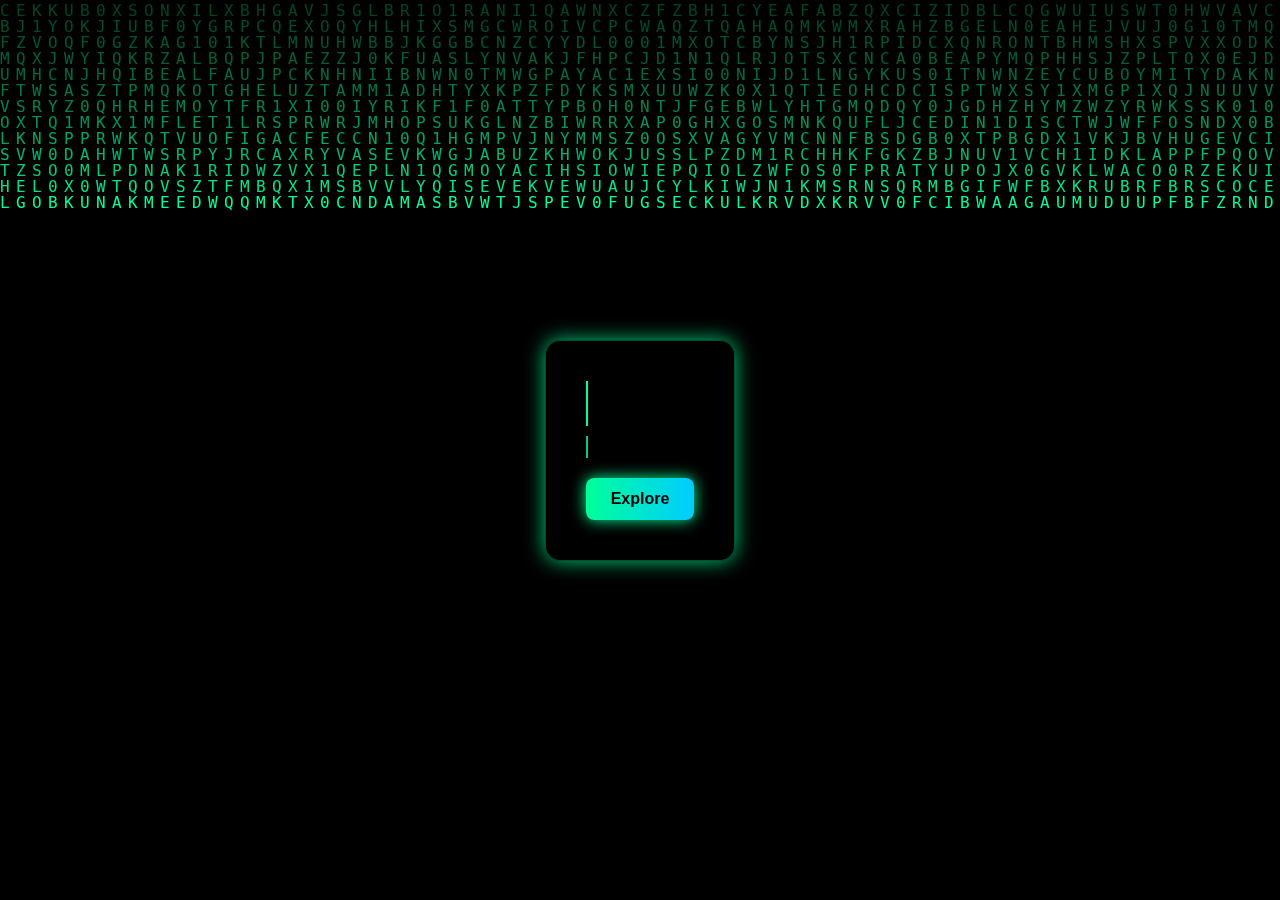
<file: index.html>
<!DOCTYPE html>
<html lang="en">
<head>
    <meta charset="UTF-8">
    <meta name="viewport" content="width=device-width, initial-scale=1.0">
    <title>Dark Page</title>
    <link rel="stylesheet" href="style.css">
</head>
<body>

    <!-- Matrix Effect Canvas -->
    <canvas id="matrixCanvas"></canvas>

    <!-- Main Content -->
    <div class="container">
        <h1>Welcome To Dark world...</h1>
        <p>Explore the depths of Hell...</p>
        <button onclick="window.location.href='main.html'">Explore</button>
    </div>

    <!-- Matrix Effect Script -->
    <script>
        const canvas = document.getElementById("matrixCanvas");
        const ctx = canvas.getContext("2d");

        // Set canvas size
        canvas.width = window.innerWidth;
        canvas.height = window.innerHeight;

        const matrixChars = "01ABCDEFGHIJKLMNOPQRSTUVWXYZ";
        const fontSize = 16;
        const columns = canvas.width / fontSize;
        const drops = Array(Math.floor(columns)).fill(1);

        function drawMatrix() {
            ctx.fillStyle = "rgba(0, 0, 0, 0.1)";
            ctx.fillRect(0, 0, canvas.width, canvas.height);

            ctx.fillStyle = "#00ff99";
            ctx.font = fontSize + "px monospace";

            for (let i = 0; i < drops.length; i++) {
                const text = matrixChars[Math.floor(Math.random() * matrixChars.length)];
                ctx.fillText(text, i * fontSize, drops[i] * fontSize);

                if (drops[i] * fontSize > canvas.height && Math.random() > 0.975) {
                    drops[i] = 0;
                }
                drops[i]++;
            }
        }

        setInterval(drawMatrix, 50);

        // Resize canvas on window resize
        window.addEventListener("resize", () => {
            canvas.width = window.innerWidth;
            canvas.height = window.innerHeight;
        });
    </script>

</body>
</html>
</file>
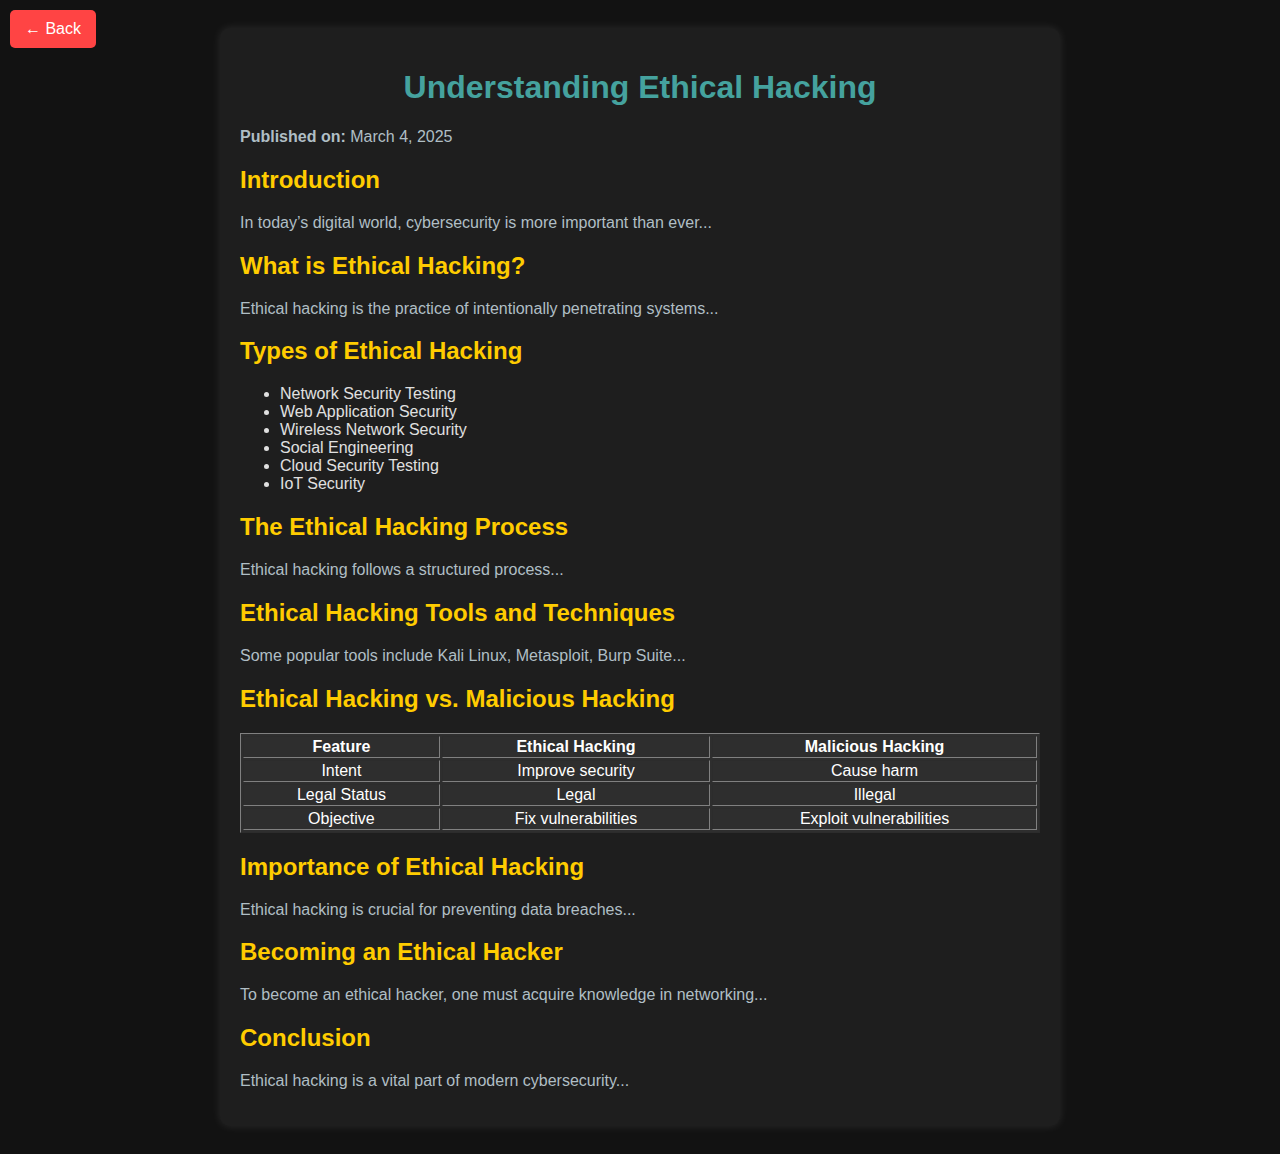
<file: blog1.html>
<!DOCTYPE html>
<html lang="en">
<head>
    <meta charset="UTF-8">
    <meta name="viewport" content="width=device-width, initial-scale=1.0">
    <title>Understanding Ethical Hacking</title>
    <style>
        body {
            font-family: Arial, sans-serif;
            background-color: #121212;
            color: #E0E0E0;
            padding: 20px;
        }
        .container {
            max-width: 800px;
            margin: auto;
            background: #1e1e1e;
            padding: 20px;
            border-radius: 10px;
            box-shadow: 0px 0px 10px rgba(255, 255, 255, 0.1);
        }
        h1 {
            color: #45a29e;
            text-align: center;
        }
        h2 {
            color: #ffcc00;
        }
        p {
            color: #b0bec5;
        }
        .back-btn {
            position: absolute;
            top: 10px;
            left: 10px;
            background-color: #ff4444;
            color: white;
            padding: 10px 15px;
            text-decoration: none;
            border-radius: 5px;
        }
        .back-btn:hover {
            background-color: #cc0000;
        }
    </style>
</head>
<body>
    <a href="javascript:history.back()" class="back-btn">&#8592; Back</a>
    <div class="container">
        <h1>Understanding Ethical Hacking</h1>
        <p><strong>Published on:</strong> March 4, 2025</p>
        
        <h2>Introduction</h2>
        <p>In today’s digital world, cybersecurity is more important than ever...</p>
        
        <h2>What is Ethical Hacking?</h2>
        <p>Ethical hacking is the practice of intentionally penetrating systems...</p>
        
        <h2>Types of Ethical Hacking</h2>
        <ul>
            <li>Network Security Testing</li>
            <li>Web Application Security</li>
            <li>Wireless Network Security</li>
            <li>Social Engineering</li>
            <li>Cloud Security Testing</li>
            <li>IoT Security</li>
        </ul>
        
        <h2>The Ethical Hacking Process</h2>
        <p>Ethical hacking follows a structured process...</p>
        
        <h2>Ethical Hacking Tools and Techniques</h2>
        <p>Some popular tools include Kali Linux, Metasploit, Burp Suite...</p>
        
        <h2>Ethical Hacking vs. Malicious Hacking</h2>
        <table border="1" style="width:100%; text-align: center; background: #2e2e2e; color: white;">
            <tr>
                <th>Feature</th>
                <th>Ethical Hacking</th>
                <th>Malicious Hacking</th>
            </tr>
            <tr>
                <td>Intent</td>
                <td>Improve security</td>
                <td>Cause harm</td>
            </tr>
            <tr>
                <td>Legal Status</td>
                <td>Legal</td>
                <td>Illegal</td>
            </tr>
            <tr>
                <td>Objective</td>
                <td>Fix vulnerabilities</td>
                <td>Exploit vulnerabilities</td>
            </tr>
        </table>
        
        <h2>Importance of Ethical Hacking</h2>
        <p>Ethical hacking is crucial for preventing data breaches...</p>
        
        <h2>Becoming an Ethical Hacker</h2>
        <p>To become an ethical hacker, one must acquire knowledge in networking...</p>
        
        <h2>Conclusion</h2>
        <p>Ethical hacking is a vital part of modern cybersecurity...</p>
    </div>
</body>
</html>
</file>
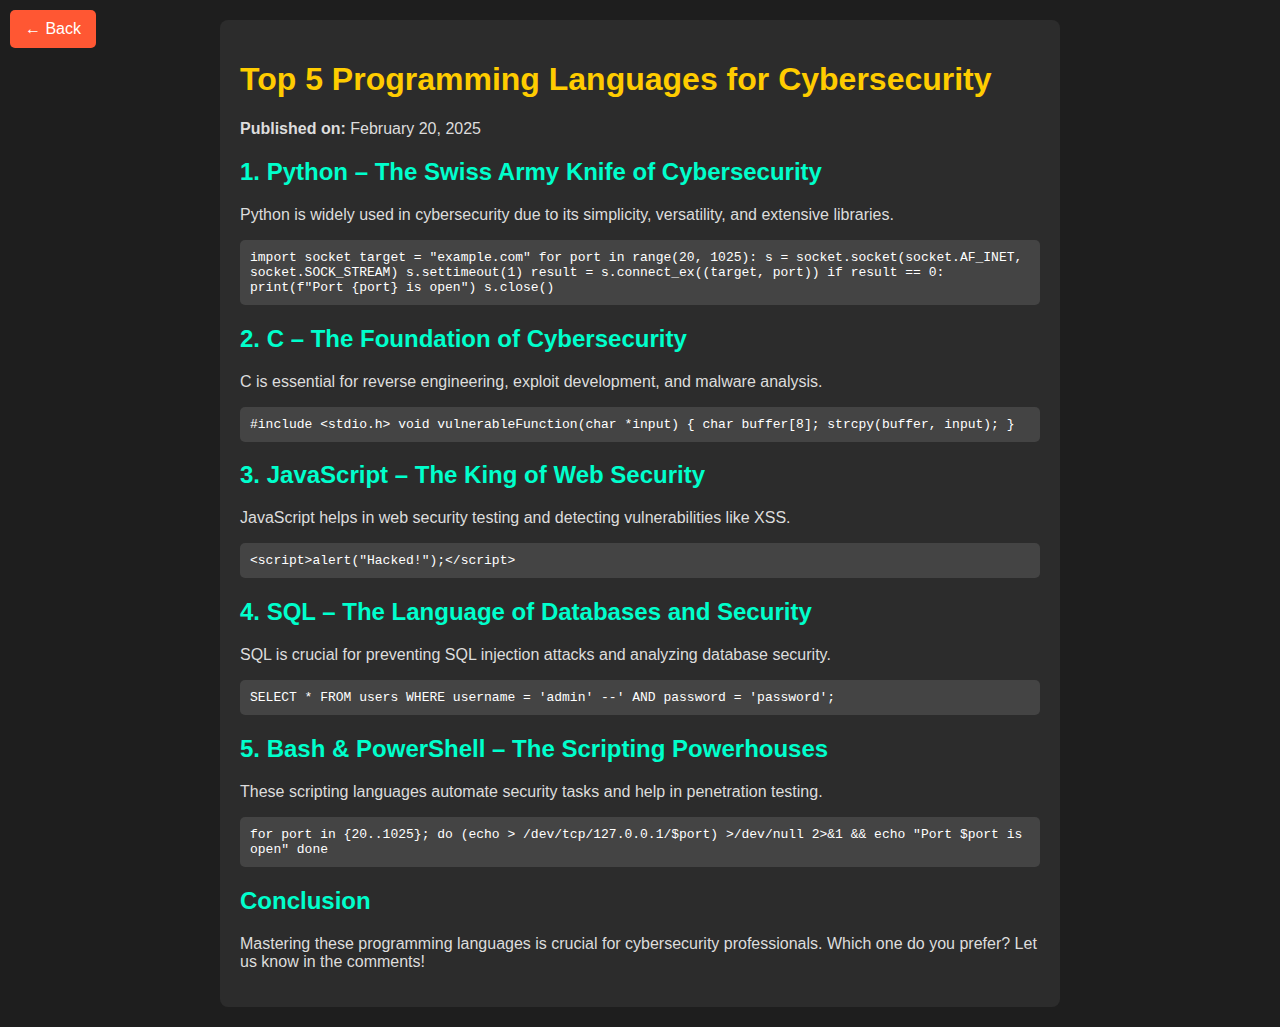
<file: blog2.html>
<!DOCTYPE html>
<html lang="en">
<head>
    <meta charset="UTF-8">
    <meta name="viewport" content="width=device-width, initial-scale=1.0">
    <title>Top 5 Programming Languages for Cybersecurity</title>
    <style>
        body {
            font-family: Arial, sans-serif;
            background-color: #1e1e1e;
            color: #ffffff;
            margin: 0;
            padding: 20px;
        }
        .back-button {
            position: fixed;
            top: 10px;
            left: 10px;
            background-color: #ff5733;
            color: white;
            padding: 10px 15px;
            text-decoration: none;
            border-radius: 5px;
        }
        .container {
            max-width: 800px;
            margin: auto;
            background-color: #2c2c2c;
            padding: 20px;
            border-radius: 8px;
        }
        h1 {
            color: #ffcc00;
        }
        h2 {
            color: #00ffcc;
        }
        p {
            color: #dddddd;
        }
        .code {
            background-color: #444;
            padding: 10px;
            border-radius: 5px;
            font-family: monospace;
            overflow-x: auto;
        }
    </style>
</head>
<body>
    <a href="javascript:history.back()" class="back-button">&#8592; Back</a>
    <div class="container">
        <h1>Top 5 Programming Languages for Cybersecurity</h1>
        <p><strong>Published on:</strong> February 20, 2025</p>
        
        <h2>1. Python – The Swiss Army Knife of Cybersecurity</h2>
        <p>Python is widely used in cybersecurity due to its simplicity, versatility, and extensive libraries.</p>
        <div class="code">import socket
target = "example.com"
for port in range(20, 1025):
    s = socket.socket(socket.AF_INET, socket.SOCK_STREAM)
    s.settimeout(1)
    result = s.connect_ex((target, port))
    if result == 0:
        print(f"Port {port} is open")
    s.close()</div>
        
        <h2>2. C – The Foundation of Cybersecurity</h2>
        <p>C is essential for reverse engineering, exploit development, and malware analysis.</p>
        <div class="code">#include &lt;stdio.h&gt;
void vulnerableFunction(char *input) {
    char buffer[8]; 
    strcpy(buffer, input);
}</div>
        
        <h2>3. JavaScript – The King of Web Security</h2>
        <p>JavaScript helps in web security testing and detecting vulnerabilities like XSS.</p>
        <div class="code">&lt;script&gt;alert("Hacked!");&lt;/script&gt;</div>
        
        <h2>4. SQL – The Language of Databases and Security</h2>
        <p>SQL is crucial for preventing SQL injection attacks and analyzing database security.</p>
        <div class="code">SELECT * FROM users WHERE username = 'admin' --' AND password = 'password';</div>
        
        <h2>5. Bash & PowerShell – The Scripting Powerhouses</h2>
        <p>These scripting languages automate security tasks and help in penetration testing.</p>
        <div class="code">for port in {20..1025}; do
    (echo > /dev/tcp/127.0.0.1/$port) >/dev/null 2>&1 && echo "Port $port is open"
done</div>
        
        <h2>Conclusion</h2>
        <p>Mastering these programming languages is crucial for cybersecurity professionals. Which one do you prefer? Let us know in the comments!</p>
    </div>
</body>
</html>
</file>
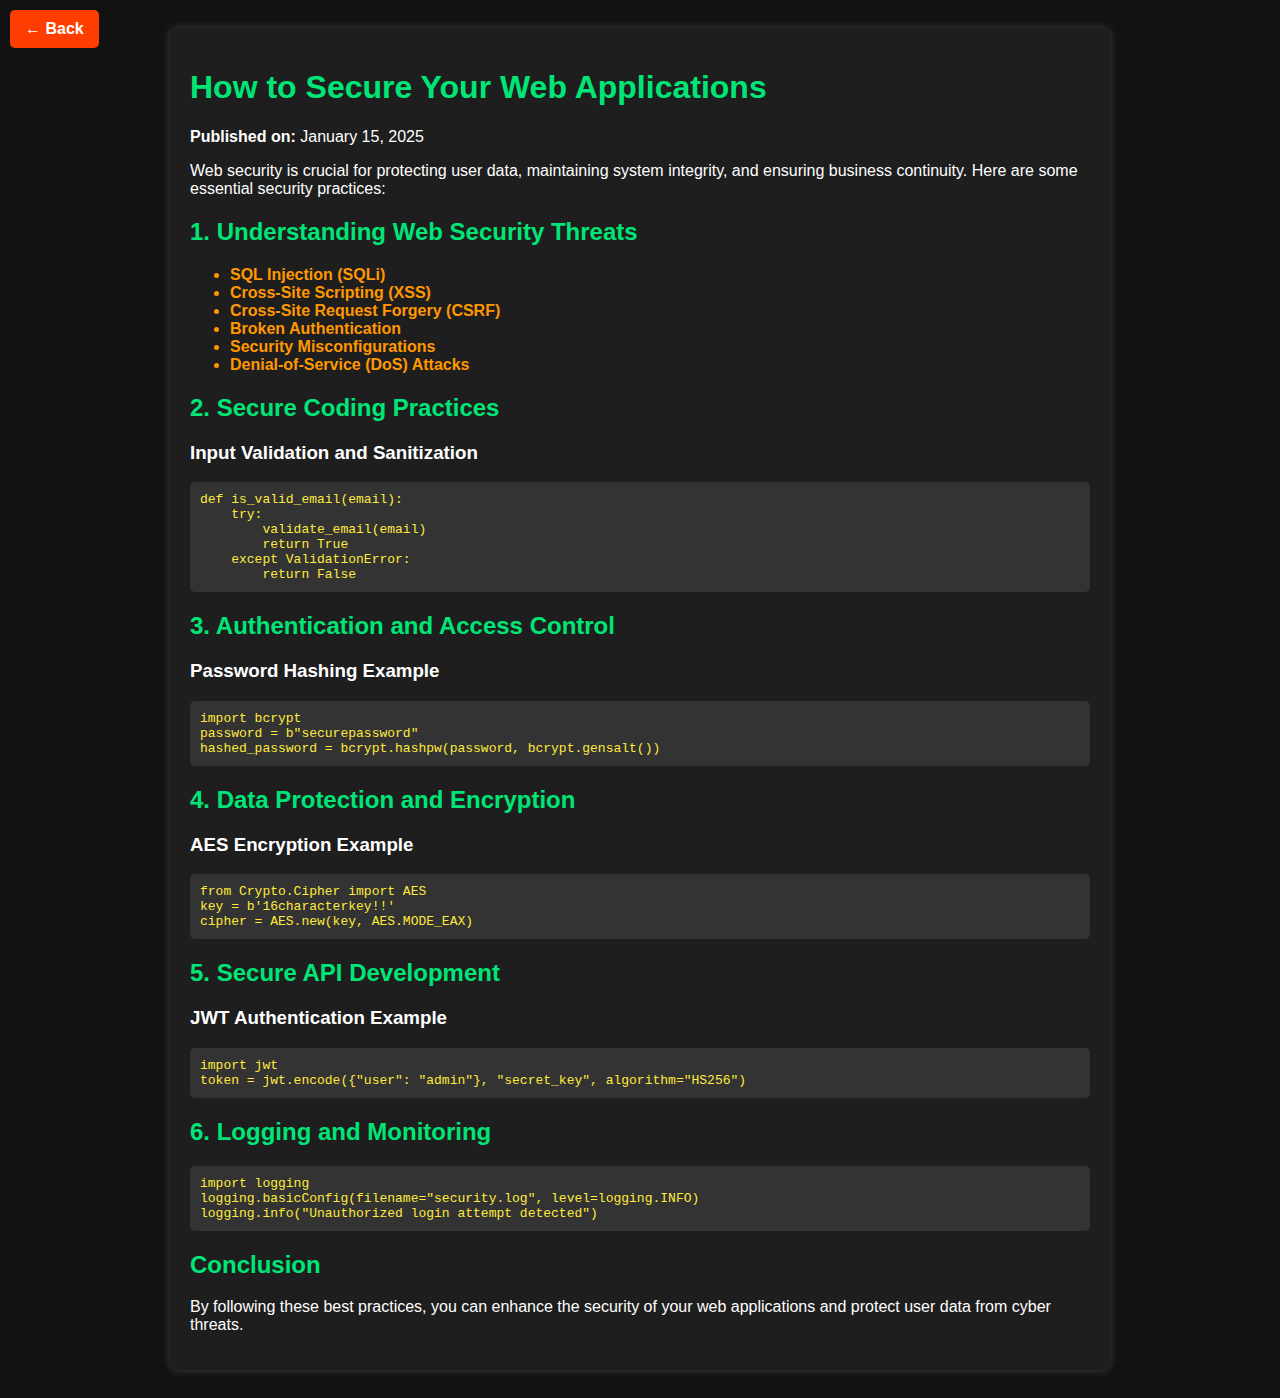
<file: blog3.html>
<!DOCTYPE html>
<html lang="en">
<head>
    <meta charset="UTF-8">
    <meta name="viewport" content="width=device-width, initial-scale=1.0">
    <title>Secure Your Web Applications</title>
    <style>
        body {
            font-family: Arial, sans-serif;
            background-color: #121212;
            color: #ffffff;
            padding: 20px;
        }
        .container {
            max-width: 900px;
            margin: auto;
            background: #1e1e1e;
            padding: 20px;
            border-radius: 8px;
            box-shadow: 0px 0px 10px rgba(255, 255, 255, 0.2);
        }
        h1, h2 {
            color: #00e676;
        }
        .highlight {
            color: #ff9800;
            font-weight: bold;
        }
        pre {
            background: #333;
            padding: 10px;
            border-radius: 5px;
            overflow-x: auto;
        }
        code {
            color: #ffeb3b;
        }
        .back-button {
            position: fixed;
            top: 10px;
            left: 10px;
            background: #ff3d00;
            color: white;
            padding: 10px 15px;
            text-decoration: none;
            border-radius: 5px;
            font-weight: bold;
        }
        .back-button:hover {
            background: #d32f2f;
        }
    </style>
</head>
<body>
    <a href="javascript:history.back()" class="back-button">&larr; Back</a>
    <div class="container">
        <h1>How to Secure Your Web Applications</h1>
        <p><strong>Published on:</strong> January 15, 2025</p>
        <p>Web security is crucial for protecting user data, maintaining system integrity, and ensuring business continuity. Here are some essential security practices:</p>
        
        <h2>1. Understanding Web Security Threats</h2>
        <ul>
            <li class="highlight">SQL Injection (SQLi)</li>
            <li class="highlight">Cross-Site Scripting (XSS)</li>
            <li class="highlight">Cross-Site Request Forgery (CSRF)</li>
            <li class="highlight">Broken Authentication</li>
            <li class="highlight">Security Misconfigurations</li>
            <li class="highlight">Denial-of-Service (DoS) Attacks</li>
        </ul>

        <h2>2. Secure Coding Practices</h2>
        <h3>Input Validation and Sanitization</h3>
        <pre><code>def is_valid_email(email):
    try:
        validate_email(email)
        return True
    except ValidationError:
        return False</code></pre>

        <h2>3. Authentication and Access Control</h2>
        <h3>Password Hashing Example</h3>
        <pre><code>import bcrypt
password = b"securepassword"
hashed_password = bcrypt.hashpw(password, bcrypt.gensalt())</code></pre>

        <h2>4. Data Protection and Encryption</h2>
        <h3>AES Encryption Example</h3>
        <pre><code>from Crypto.Cipher import AES
key = b'16characterkey!!'
cipher = AES.new(key, AES.MODE_EAX)</code></pre>

        <h2>5. Secure API Development</h2>
        <h3>JWT Authentication Example</h3>
        <pre><code>import jwt
token = jwt.encode({"user": "admin"}, "secret_key", algorithm="HS256")</code></pre>

        <h2>6. Logging and Monitoring</h2>
        <pre><code>import logging
logging.basicConfig(filename="security.log", level=logging.INFO)
logging.info("Unauthorized login attempt detected")</code></pre>

        <h2>Conclusion</h2>
        <p>By following these best practices, you can enhance the security of your web applications and protect user data from cyber threats.</p>
    </div>
</body>
</html>
</file>
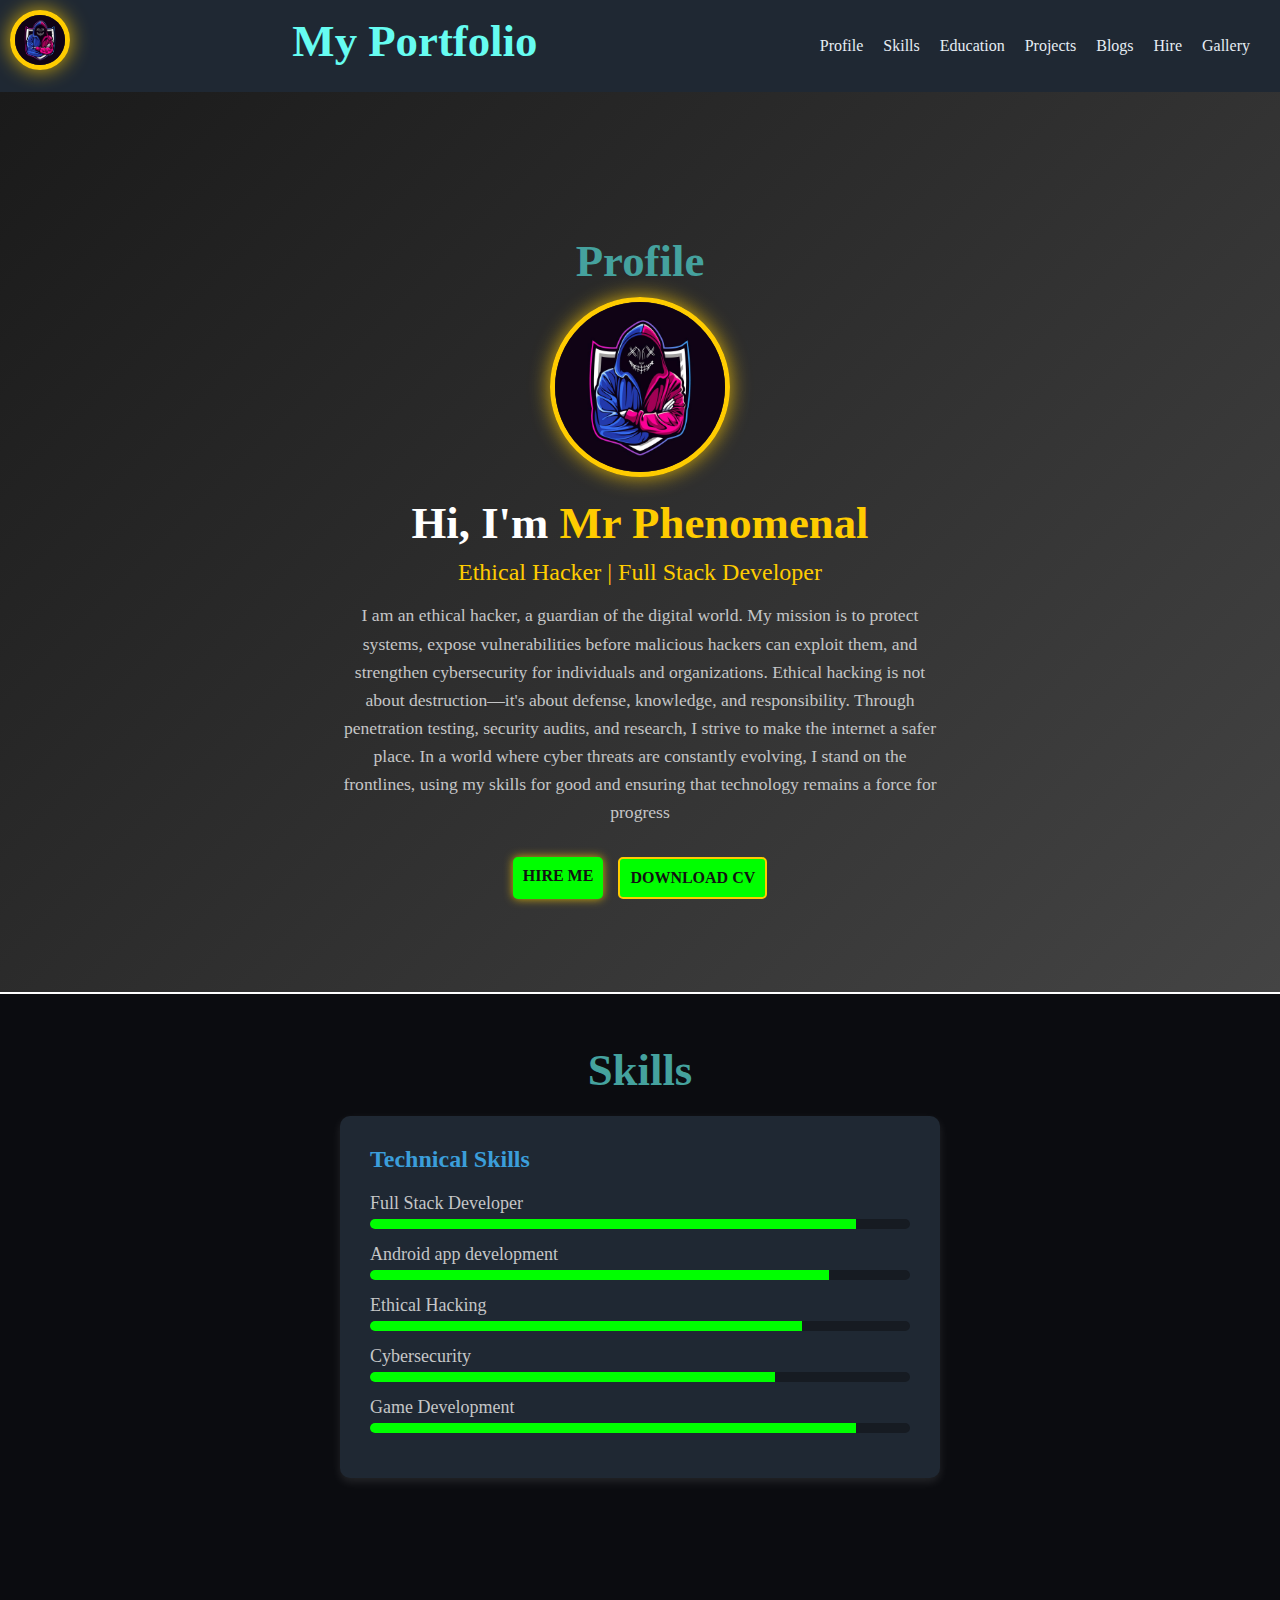
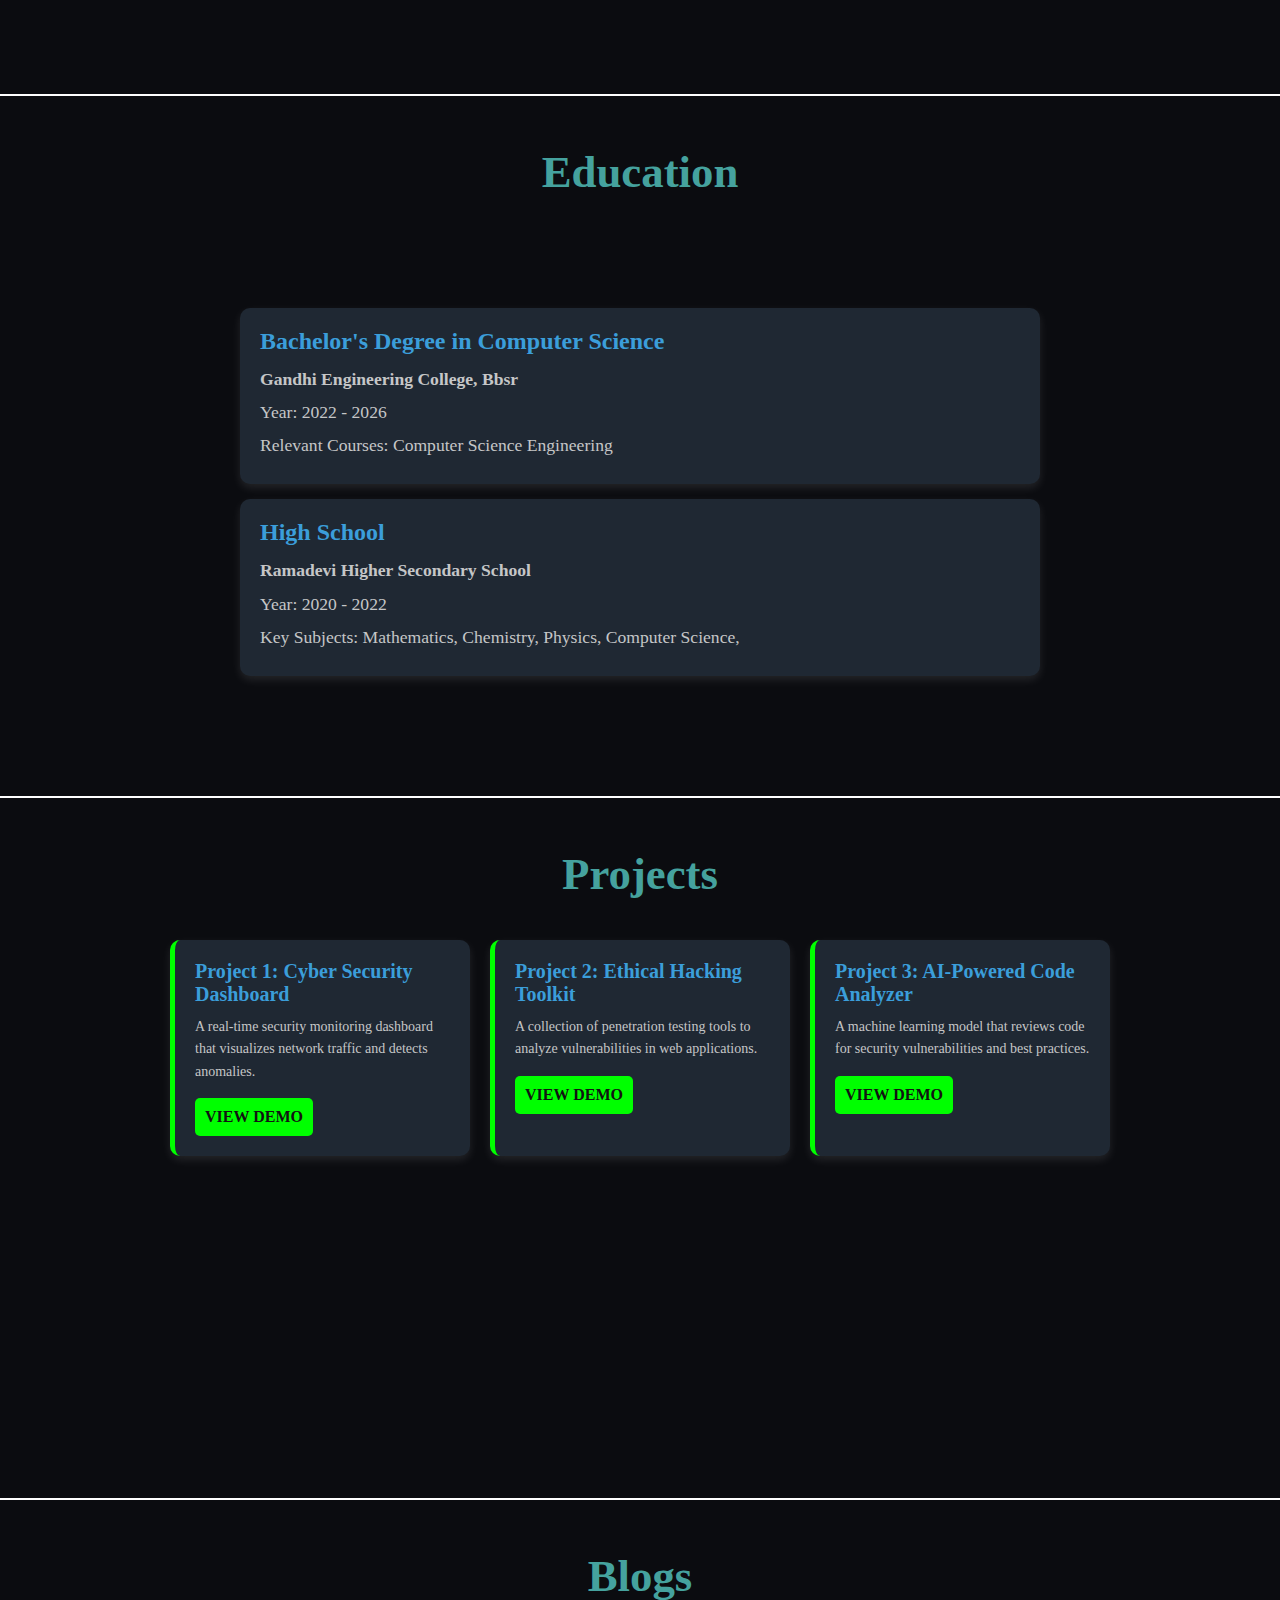
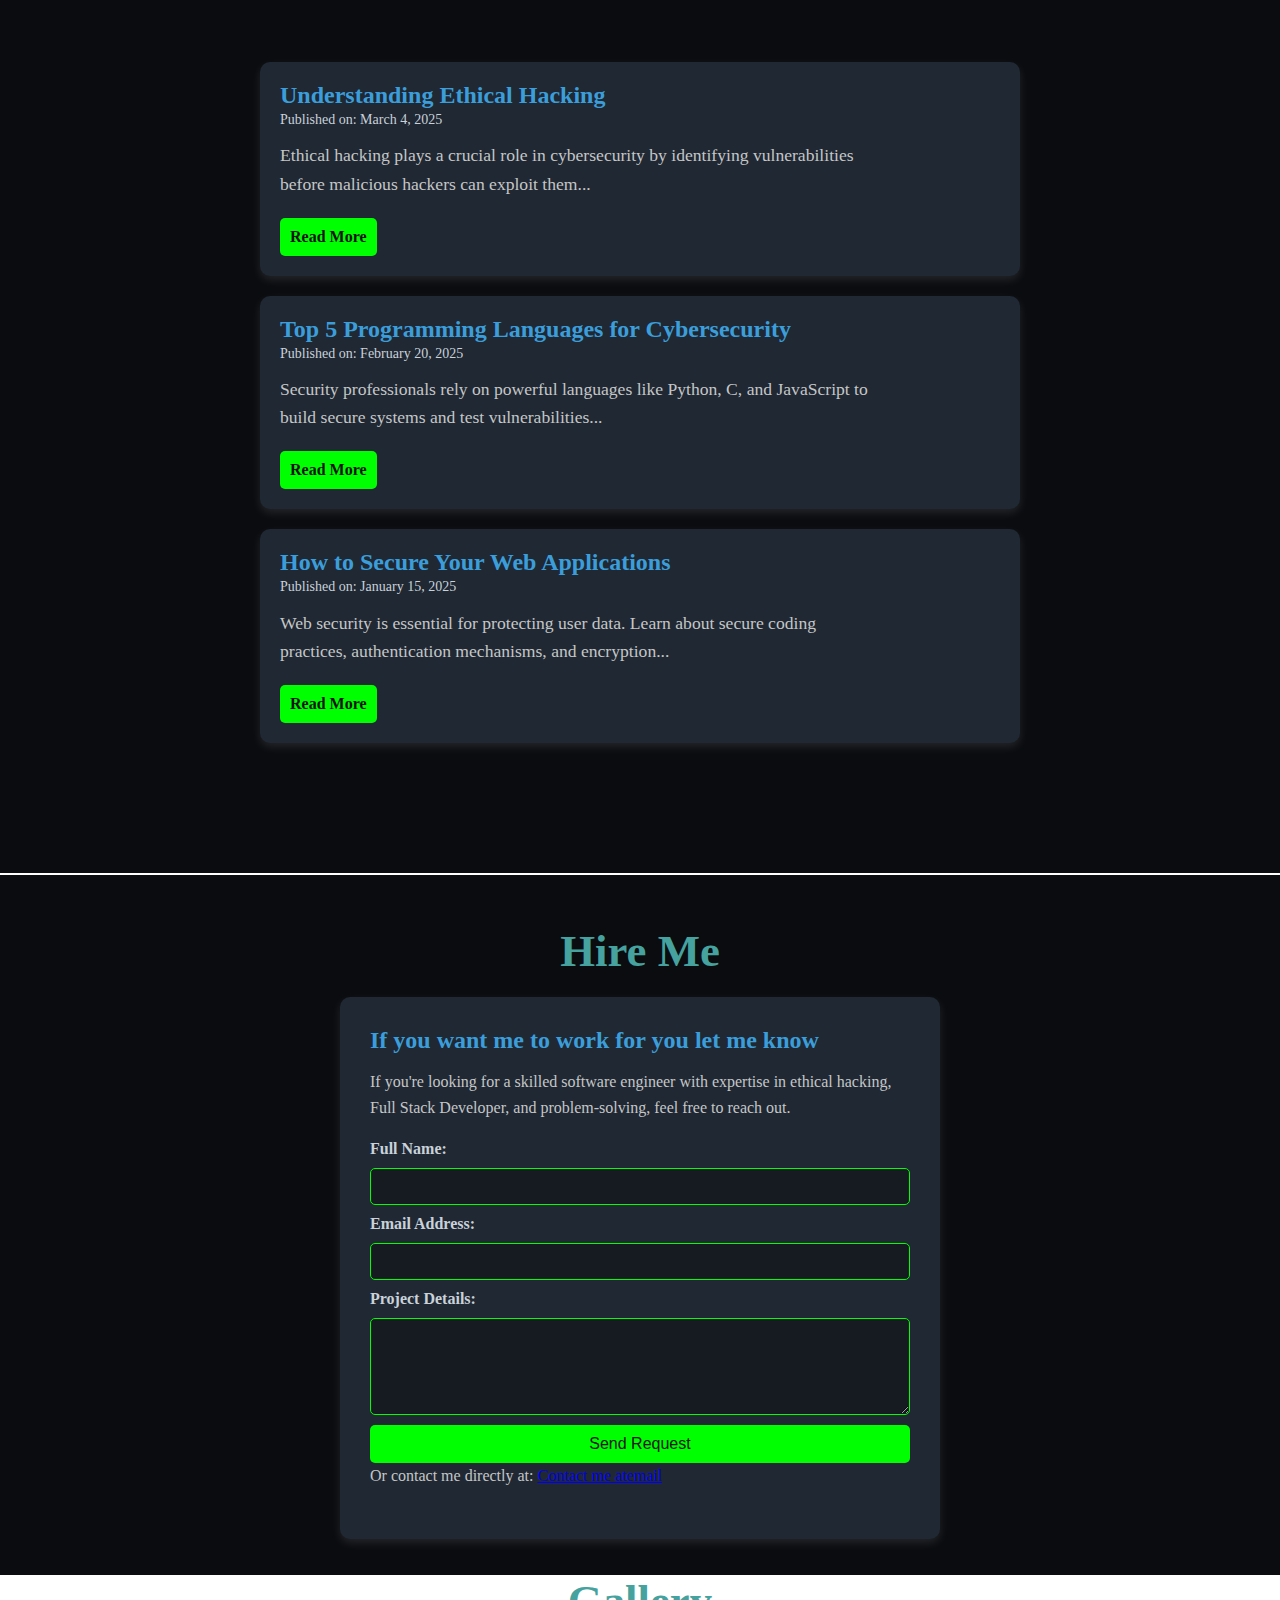
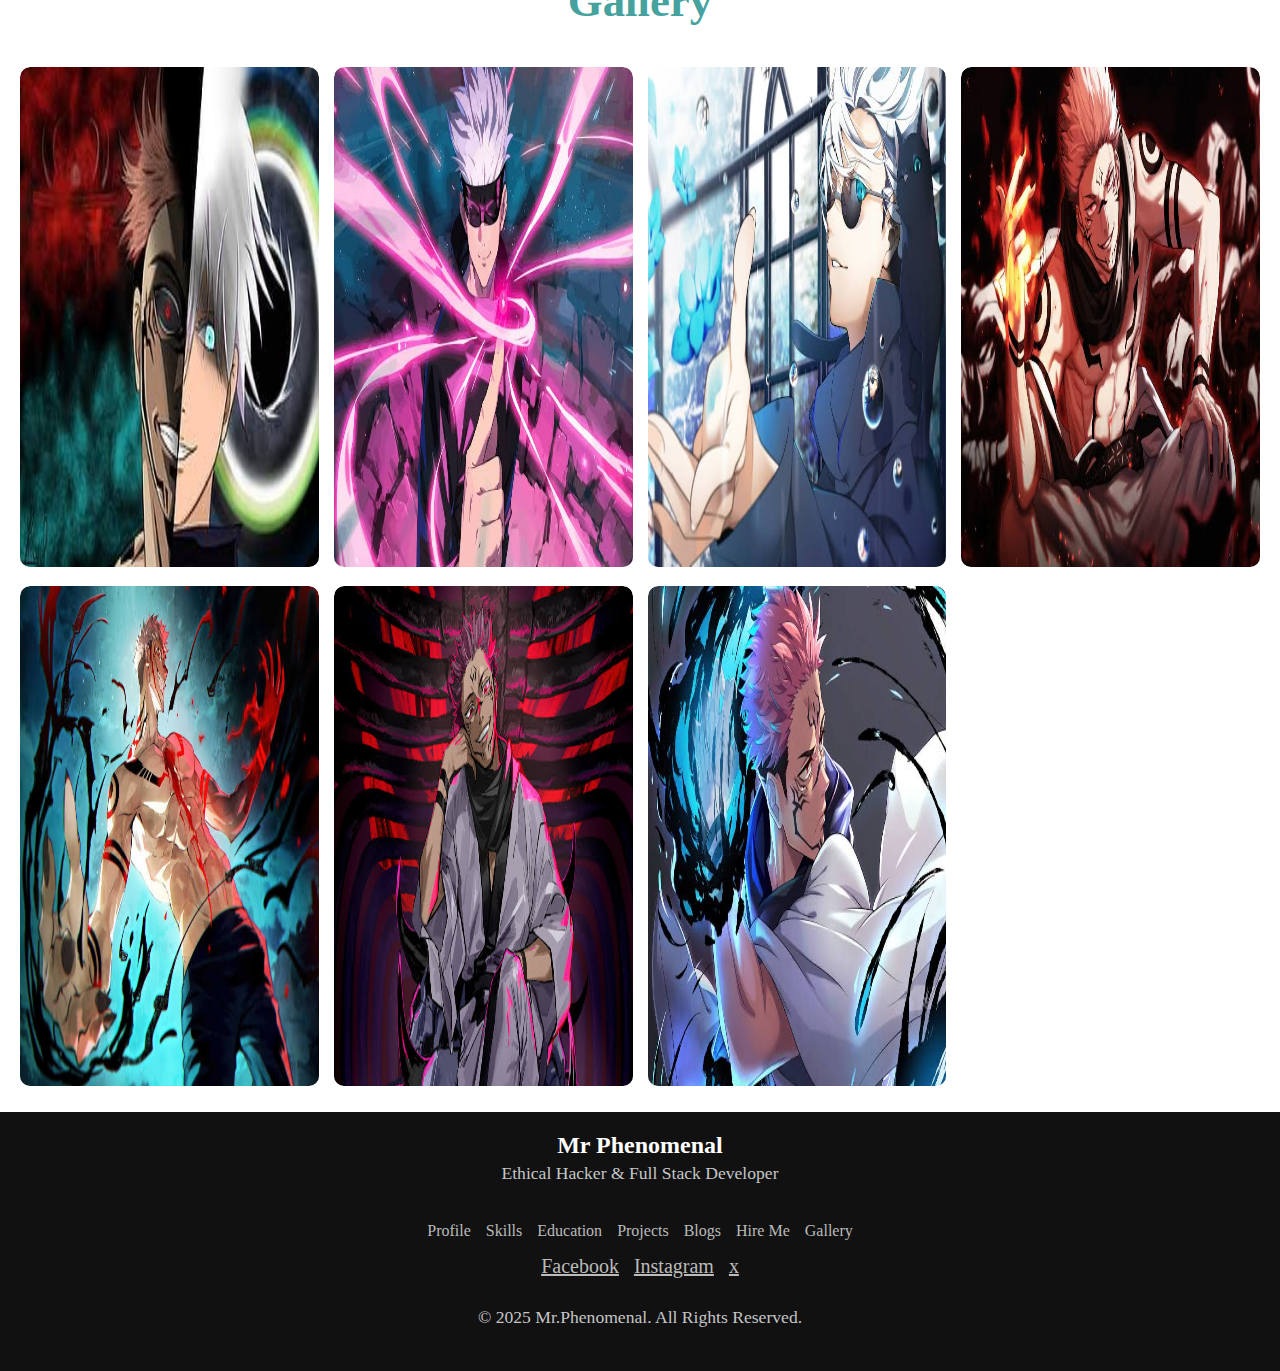
<file: main.html>
<!DOCTYPE html>
<html lang="en">

<head>
    <meta charset="UTF-8">
    <meta http-equiv="X-UA-Compatible" content="IE=edge">
    <meta name="viewport" content="width=device-width, initial-scale=1.0">
    <title>Document</title>
    <link rel="stylesheet" href="styles.css">
</head>

<body>
    <nav class="navbar">
        <input type="checkbox" id="menu-toggle" class="menu-toggle">
        <label for="menu-toggle" class="menu-label">!!!</label>
        <div class="logo"></div>
        <img src="logo.jpg" alt="Itz_Logo" class="logo-img">
        <h1>My Portfolio</h1>
        </div>
        <ul class="nav-links">
            <li><a href="#profile">Profile</a></li>
            <li><a href="#skill-id">Skills</a></li>
            <li><a href="#education-id">Education</a></li>
            <li><a href="#project-id">Projects</a></li>
            <li><a href="#blog-id">Blogs</a></li>
            <!-- <li><a href="#contact">Contacts</a></li> -->
            <li><a href="#hire-id">Hire</a></li>
            <li><a href="#gallery-id">Gallery</a></li>
        </ul>
    </nav>
    <section id="profile" class="profile">
        <div class="container">
            <div class="profile-content">
                <div class="profile-tittle">
                    <h1>Profile</h1>
                </div>
                <img src="logo.jpg" alt="Itz_Arjun" class="profile-img">
                <h1>Hi, I'm <span class="highlight">Mr Phenomenal</span></h1>
                <h3>Ethical Hacker | Full Stack Developer</h3>
                <p>
                    I am an ethical hacker, a guardian of the digital world.
                    My mission is to protect systems, expose vulnerabilities before malicious hackers can exploit them,
                    and strengthen cybersecurity for individuals and organizations.
                    Ethical hacking is not about destruction—it's about defense, knowledge, and responsibility.
                    Through penetration testing, security audits, and research, I strive to make the internet a safer
                    place.
                    In a world where cyber threats are constantly evolving,
                    I stand on the frontlines, using my skills for good and ensuring that technology remains a force for
                    progress

                </p>
                <div class="buttons">
                    <a href="#hire" class="btn hire-me">Hire Me</a>
                    <a href="Cv.png" download class="btn download-cv">Download CV</a>
                </div>
            </div>
        </div>
    </section>



    <section id="skill-id" class="skill-page">
        <div class="skill-tittle">
            <h1>Skills</h1>
        </div>
        <section id="skills" class="skills">
            <h2>Technical Skills</h2>
            <div class="skill">
                <span>Full Stack Developer</span>
                <div class="progress">
                    <div class="progress-bar" style="width: 90%;"></div>
                </div>
            </div>
            <div class="skill">
                <span>Android app development</span>
                <div class="progress">
                    <div class="progress-bar" style="width: 85%;"></div>
                </div>
            </div>
            <div class="skill">
                <span>Ethical Hacking</span>
                <div class="progress">
                    <div class="progress-bar" style="width: 80%;"></div>
                </div>
            </div>
            <div class="skill">
                <span>Cybersecurity</span>
                <div class="progress">
                    <div class="progress-bar" style="width: 75%;"></div>
                </div>
            </div>
            <div class="skill">
                <span>Game Development</span>
                <div class="progress">
                    <div class="progress-bar" style="width: 90%;"></div>
                </div>
            </div>
        </section>
    </section>



    <section id="education-id" class="education-page">
        <div class="education-tittle">
            <h1>Education</h1>
        </div>
        <div id="education" class="education-section">
            <div class="education-card">
                <h2>Bachelor's Degree in Computer Science</h2>
                <p><strong>Gandhi Engineering College, Bbsr</strong></p>
                <p>Year: 2022 - 2026</p>
                <p>Relevant Courses: Computer Science Engineering</p>
            </div>

            <div class="education-card">
                <h2>High School</h2>
                <p><strong>Ramadevi Higher Secondary School</strong></p>
                <p>Year: 2020 - 2022</p>
                <p>Key Subjects: Mathematics, Chemistry, Physics, Computer Science,</p>
            </div>
        </div>
    </section>


    <section id="project-id" class="project-page">
        <div class="project-tittle">
            <h1>Projects</h1>
        </div>
        <section id="project" class="projects-container">
            <div class="project">
                <h2>Project 1: Cyber Security Dashboard</h2>
                <p>A real-time security monitoring dashboard that visualizes network traffic and detects anomalies.</p>
                <a href="project1.html" class="btn">View Demo</a>
            </div>

            <div class="project">
                <h2>Project 2: Ethical Hacking Toolkit</h2>
                <p>A collection of penetration testing tools to analyze vulnerabilities in web applications.</p>
                <a href="project2.html" class="btn">View Demo</a>
            </div>

            <div class="project">
                <h2>Project 3: AI-Powered Code Analyzer</h2>
                <p>A machine learning model that reviews code for security vulnerabilities and best practices.</p>
                <a href="project3.html" class="btn">View Demo</a>
            </div>
        </section>
    </section>


    <section id="blog-id" class="blog-page">
        <div class="blog-tittle">
            <h1>Blogs</h1>
        </div>
        <section id="blog" class="blog-container">
            <article class="blog-post">
                <h2>Understanding Ethical Hacking</h2>
                <p class="date">Published on: March 4, 2025</p>
                <p>Ethical hacking plays a crucial role in cybersecurity by identifying vulnerabilities before malicious
                    hackers can exploit them...</p>
                <a href="blog1.html" class="read-more">Read More</a>
            </article>

            <article class="blog-post">
                <h2>Top 5 Programming Languages for Cybersecurity</h2>
                <p class="date">Published on: February 20, 2025</p>
                <p>Security professionals rely on powerful languages like Python, C, and JavaScript to build secure
                    systems
                    and test vulnerabilities...</p>
                <a href="blog2.html" class="read-more">Read More</a>
            </article>

            <article class="blog-post">
                <h2>How to Secure Your Web Applications</h2>
                <p class="date">Published on: January 15, 2025</p>
                <p>Web security is essential for protecting user data. Learn about secure coding practices,
                    authentication
                    mechanisms, and encryption...</p>
                <a href="blog3.html" class="read-more">Read More</a>
            </article>
        </section>
    </section>



    <!-- <section class="contact-page">
        <div class="contact-tittle">
            <h1>Contact Me</h1>
        </div>
    <section id="contact" class="contact-container">
        <h2>Let's Connect</h2>
        <p>Have a project or collaboration in mind? Feel free to reach out.</p>

        <form action="#" method="POST">
            <div class="form-group">
                <label for="name">Name</label>
                <input type="text" id="name" name="name" required>
            </div>

            <div class="form-group">
                <label for="email">Email</label>
                <input type="email" id="email" name="email" required>
            </div>

            <div class="form-group">
                <label for="message">Message</label>
                <textarea id="message" name="message" rows="5" required></textarea>
            </div>

            <button type="submit">Send Message</button>
    </section>
    </section> -->

    <section id="hire-id" class="hire-page">
        <div class="hire-tittle">
            <h1>Hire Me</h1>
        </div>
        <section id="hire" class="hire-section">
            <h2>If you want me to work for you let me know </h2>
            <p>If you're looking for a skilled software engineer with expertise in ethical hacking, Full Stack
                Developer, and
                problem-solving, feel free to reach out.</p>

            <form action="#" method="POST">
                <label for="name">Full Name:</label>
                <input type="text" id="name" name="name" required>

                <label for="email">Email Address:</label>
                <input type="email" id="email" name="email" required>
                <label for="message">Project Details:</label>
                <textarea id="message" name="message" rows="5" required></textarea>

                <button type="submit">Send Request</button>
            </form>

            <p class="contact-info">Or contact me directly at: <a href="mailto:am6929054@gmail.com">Contact me atemail</a></p>
        </section>
    </section>

    <section id="gallery-id" class="gallery-page">
        <div class="gallery-tittle">
            <h1>Gallery</h1>
        </div>
        <section class="gallery">
            <div class="image-container">
                <img src="image1.jpeg" alt="Portfolio Image 1">
            </div>
            <div class="image-container">
                <img src="image2.jpeg" alt="Portfolio Image 2">
            </div>
            <div class="image-container">
                <img src="image3.jpeg" alt="Portfolio Image 3">
            </div>
            <div class="image-container">
                <img src="image4.jpeg" alt="Portfolio Image 4">
            </div>
            <div class="image-container">
                <img src="image5.jpeg" alt="Portfolio Image 5">
            </div>
            <div class="image-container">
                <img src="image6.jpeg" alt="Portfolio Image 6">
            </div>
            <div class="image-container">
                <img src="image7.jpeg" alt="Portfolio Image 7">
            </div>
        </section>
    </section>



    <footer>
        <div class="footer-container">
            <div class="footer-content">
                <h2>Mr Phenomenal</h2>
                <p>Ethical Hacker & Full Stack Developer</p>
            </div>

            <div class="footer-links">
                <a href="#profile">Profile</a>
                <a href="#skill-id">Skills</a>
                <a href="#education-id">Education</a>
                <a href="#project-id">Projects</a>
                <a href="#blog-id">Blogs</a>
                <!-- <a href="#contact">Contact</a> -->
                <a href="#hire-id">Hire Me</a>
                <a href="#gallery-id">Gallery</a>
            </div>
            <div class="footer-social">
                <a href="https://www.facebook.com/profile.php?id=100056043060462" target="_blank">Facebook
                    <i class="fab fa-facebook"></i>
                </a>
                <a href="https://www.instagram.com/mr.arjun_phenomenal/" target="_blank">Instagram
                    <i class="fab fa-instagram"></i>
                </a>
                <a href="https://x.com/darky_shing" target="_blank">x
                    <i class="fab fa-x"></i>
                </a>
            </div>

            <div class="footer-bottom">
                <p>&copy; 2025 Mr.Phenomenal. All Rights Reserved.</p>
            </div>
        </div>
    </footer>

    <!-- Font Awesome for Icons -->
    <!-- <script src="https://kit.fontawesome.com/YOUR_FA_KIT.js" crossorigin="anonymous"></script> -->


</body>

</html>
</file>
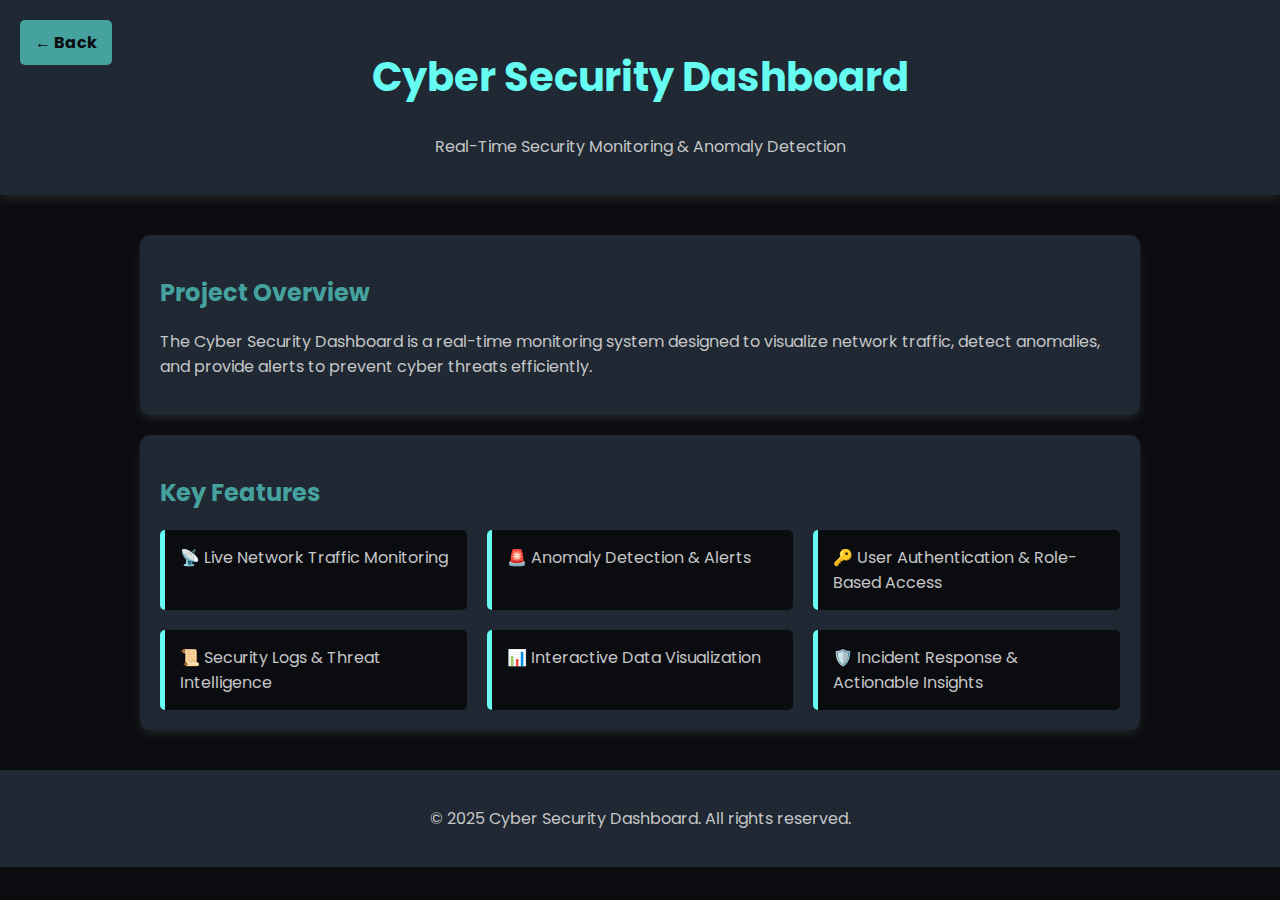
<file: project1.html>
<!DOCTYPE html>
<html lang="en">
<head>
    <meta charset="UTF-8">
    <meta name="viewport" content="width=device-width, initial-scale=1.0">
    <title>Cyber Security Dashboard</title>
    <link href="https://fonts.googleapis.com/css2?family=Poppins:wght@300;400;600&display=swap" rel="stylesheet">
    <style>
        body {
            font-family: 'Poppins', sans-serif;
            margin: 0;
            padding: 0;
            background-color: #0b0c10;
            color: #c5c6c7;
        }
        .container {
            max-width: 1000px;
            margin: auto;
            padding: 20px;
        }
        header {
            text-align: center;
            padding: 20px;
            background-color: #1f2833;
            box-shadow: 0px 4px 10px rgba(255, 255, 255, 0.1);
            position: relative;
        }
        h1 {
            color: #66fcf1;
            font-size: 2.5rem;
        }
        .content {
            margin-top: 20px;
            padding: 20px;
            background: #1f2833;
            border-radius: 10px;
            box-shadow: 0px 4px 10px rgba(255, 255, 255, 0.1);
        }
        h2 {
            color: #45a29e;
        }
        .features {
            display: grid;
            grid-template-columns: repeat(auto-fit, minmax(300px, 1fr));
            gap: 20px;
            margin-top: 20px;
        }
        .feature-box {
            background: #0b0c10;
            padding: 15px;
            border-left: 5px solid #66fcf1;
            border-radius: 5px;
            transition: 0.3s;
        }
        .feature-box:hover {
            transform: scale(1.05);
            background: #1f2833;
        }
        .back-button {
            position: absolute;
            top: 20px;
            left: 20px;
            padding: 10px 15px;
            background-color: #45a29e;
            color: #0b0c10;
            text-decoration: none;
            font-weight: bold;
            border-radius: 5px;
            transition: 0.3s;
        }
        .back-button:hover {
            background-color: #66fcf1;
        }
        footer {
            text-align: center;
            padding: 20px;
            margin-top: 20px;
            background-color: #1f2833;
        }
    </style>
</head>
<body>
    <header>
        <a href="javascript:history.back()" class="back-button">&larr; Back</a>
        <h1>Cyber Security Dashboard</h1>
        <p>Real-Time Security Monitoring & Anomaly Detection</p>
    </header>
    
    <div class="container">
        <div class="content">
            <h2>Project Overview</h2>
            <p>The Cyber Security Dashboard is a real-time monitoring system designed to visualize network traffic, detect anomalies, and provide alerts to prevent cyber threats efficiently.</p>
        </div>

        <div class="content">
            <h2>Key Features</h2>
            <div class="features">
                <div class="feature-box">📡 Live Network Traffic Monitoring</div>
                <div class="feature-box">🚨 Anomaly Detection & Alerts</div>
                <div class="feature-box">🔑 User Authentication & Role-Based Access</div>
                <div class="feature-box">📜 Security Logs & Threat Intelligence</div>
                <div class="feature-box">📊 Interactive Data Visualization</div>
                <div class="feature-box">🛡️ Incident Response & Actionable Insights</div>
            </div>
        </div>
    </div>
    
    <footer>
        <p>&copy; 2025 Cyber Security Dashboard. All rights reserved.</p>
    </footer>
</body>
</html>
</file>
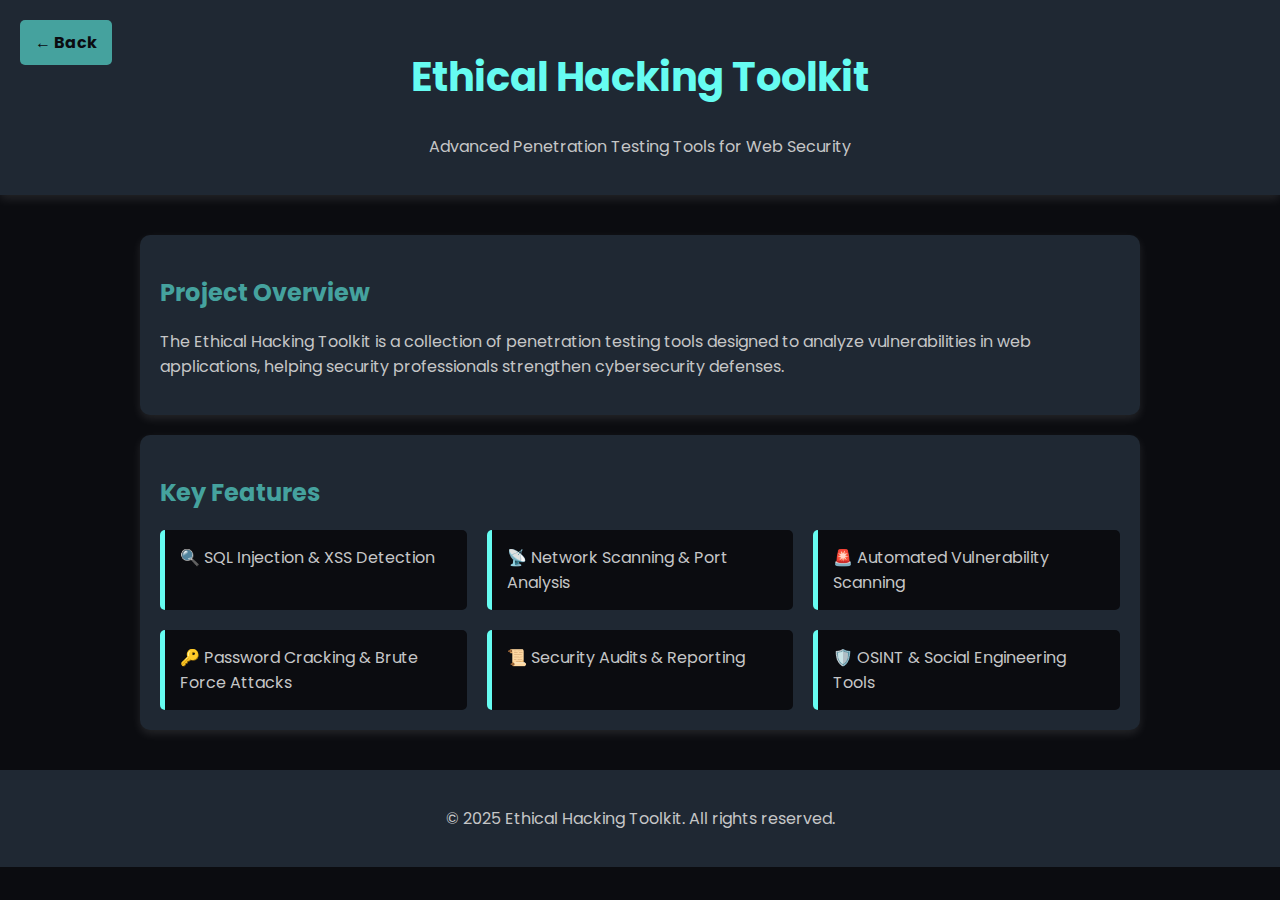
<file: project2.html>
<!DOCTYPE html>
<html lang="en">
<head>
    <meta charset="UTF-8">
    <meta name="viewport" content="width=device-width, initial-scale=1.0">
    <title>Ethical Hacking Toolkit</title>
    <link href="https://fonts.googleapis.com/css2?family=Poppins:wght@300;400;600&display=swap" rel="stylesheet">
    <style>
        body {
            font-family: 'Poppins', sans-serif;
            margin: 0;
            padding: 0;
            background-color: #0b0c10;
            color: #c5c6c7;
        }
        .container {
            max-width: 1000px;
            margin: auto;
            padding: 20px;
        }
        .back-button {
            position: absolute;
            top: 20px;
            left: 20px;
            padding: 10px 15px;
            background: #45a29e;
            color: #0b0c10;
            text-decoration: none;
            font-weight: bold;
            border-radius: 5px;
            transition: 0.3s;
        }
        .back-button:hover {
            background: #66fcf1;
        }
        header {
            text-align: center;
            padding: 20px;
            background-color: #1f2833;
            box-shadow: 0px 4px 10px rgba(255, 255, 255, 0.1);
        }
        h1 {
            color: #66fcf1;
            font-size: 2.5rem;
        }
        .content {
            margin-top: 20px;
            padding: 20px;
            background: #1f2833;
            border-radius: 10px;
            box-shadow: 0px 4px 10px rgba(255, 255, 255, 0.1);
        }
        h2 {
            color: #45a29e;
        }
        .features {
            display: grid;
            grid-template-columns: repeat(auto-fit, minmax(300px, 1fr));
            gap: 20px;
            margin-top: 20px;
        }
        .feature-box {
            background: #0b0c10;
            padding: 15px;
            border-left: 5px solid #66fcf1;
            border-radius: 5px;
            transition: 0.3s;
        }
        .feature-box:hover {
            transform: scale(1.05);
            background: #1f2833;
        }
        footer {
            text-align: center;
            padding: 20px;
            margin-top: 20px;
            background-color: #1f2833;
        }
    </style>
</head>
<body>
    <a href="javascript:history.back()" class="back-button">&larr; Back</a>
    <header>
        <h1>Ethical Hacking Toolkit</h1>
        <p>Advanced Penetration Testing Tools for Web Security</p>
    </header>
    
    <div class="container">
        <div class="content">
            <h2>Project Overview</h2>
            <p>The Ethical Hacking Toolkit is a collection of penetration testing tools designed to analyze vulnerabilities in web applications, helping security professionals strengthen cybersecurity defenses.</p>
        </div>

        <div class="content">
            <h2>Key Features</h2>
            <div class="features">
                <div class="feature-box">🔍 SQL Injection & XSS Detection</div>
                <div class="feature-box">📡 Network Scanning & Port Analysis</div>
                <div class="feature-box">🚨 Automated Vulnerability Scanning</div>
                <div class="feature-box">🔑 Password Cracking & Brute Force Attacks</div>
                <div class="feature-box">📜 Security Audits & Reporting</div>
                <div class="feature-box">🛡️ OSINT & Social Engineering Tools</div>
            </div>
        </div>
    </div>
    
    <footer>
        <p>&copy; 2025 Ethical Hacking Toolkit. All rights reserved.</p>
    </footer>
</body>
</html>
</file>
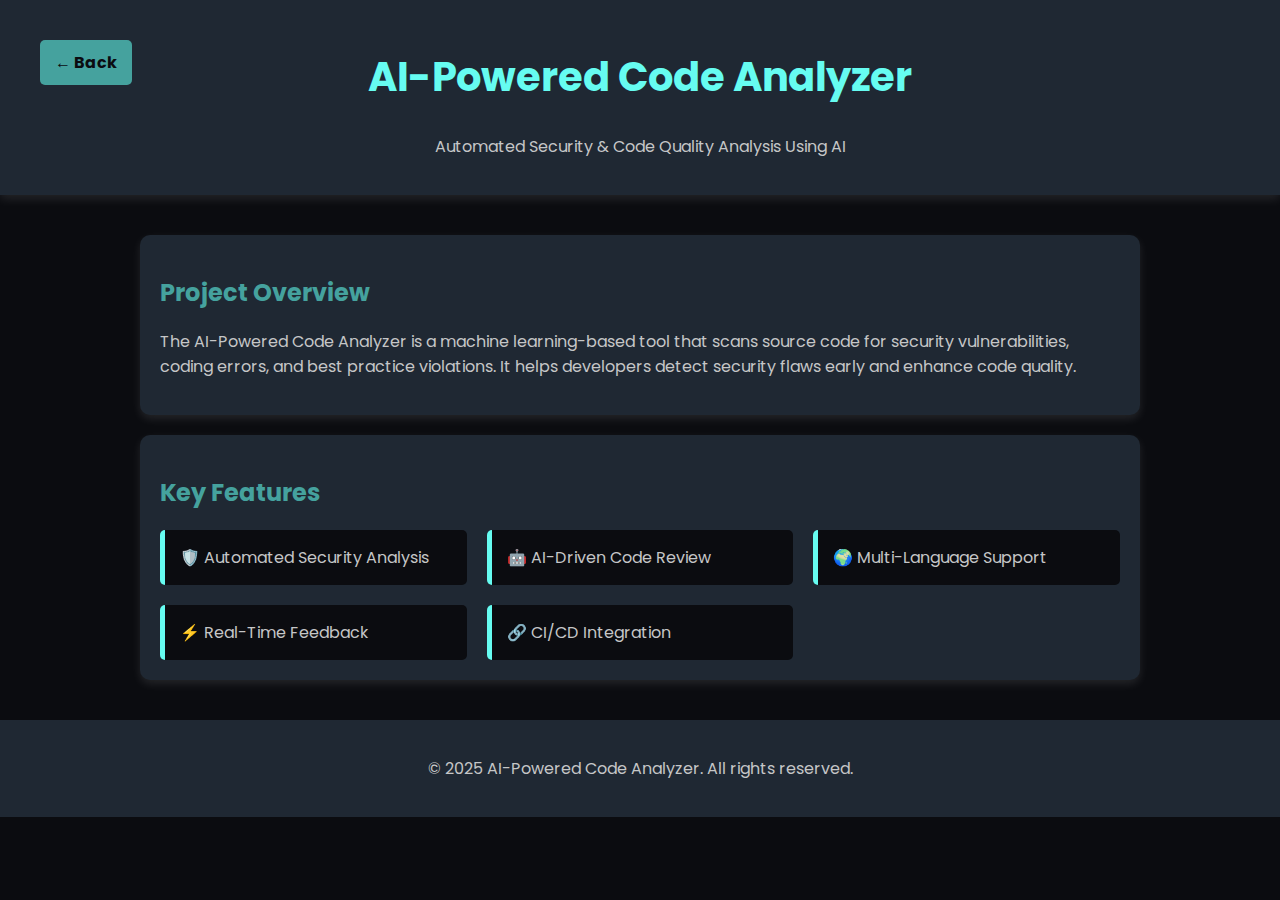
<file: project3.html>
<!DOCTYPE html>
<html lang="en">
<head>
    <meta charset="UTF-8">
    <meta name="viewport" content="width=device-width, initial-scale=1.0">
    <title>AI-Powered Code Analyzer</title>
    <link href="https://fonts.googleapis.com/css2?family=Poppins:wght@300;400;600&display=swap" rel="stylesheet">
    <style>
        body {
            font-family: 'Poppins', sans-serif;
            margin: 0;
            padding: 0;
            background-color: #0b0c10;
            color: #c5c6c7;
        }
        .container {
            max-width: 1000px;
            margin: auto;
            padding: 20px;
        }
        header {
            text-align: center;
            padding: 20px;
            background-color: #1f2833;
            box-shadow: 0px 4px 10px rgba(255, 255, 255, 0.1);
        }
        h1 {
            color: #66fcf1;
            font-size: 2.5rem;
        }
        .content {
            margin-top: 20px;
            padding: 20px;
            background: #1f2833;
            border-radius: 10px;
            box-shadow: 0px 4px 10px rgba(255, 255, 255, 0.1);
        }
        h2 {
            color: #45a29e;
        }
        .features {
            display: grid;
            grid-template-columns: repeat(auto-fit, minmax(300px, 1fr));
            gap: 20px;
            margin-top: 20px;
        }
        .feature-box {
            background: #0b0c10;
            padding: 15px;
            border-left: 5px solid #66fcf1;
            border-radius: 5px;
            transition: 0.3s;
        }
        .feature-box:hover {
            transform: scale(1.05);
            background: #1f2833;
        }
        .back-button {
            display: inline-block;
            margin: 20px;
            padding: 10px 15px;
            text-align: center;
            background-color: #45a29e;
            color: #0b0c10;
            text-decoration: none;
            font-weight: bold;
            border-radius: 5px;
            transition: 0.3s;
            position: absolute;
            top: 20px;
            left: 20px;
        }
        .back-button:hover {
            background-color: #66fcf1;
        }
        footer {
            text-align: center;
            padding: 20px;
            margin-top: 20px;
            background-color: #1f2833;
        }
    </style>
</head>
<body>
    <a href="javascript:history.back()" class="back-button">&larr; Back</a>
    <header>
        <h1>AI-Powered Code Analyzer</h1>
        <p>Automated Security & Code Quality Analysis Using AI</p>
    </header>
    
    <div class="container">
        <div class="content">
            <h2>Project Overview</h2>
            <p>The AI-Powered Code Analyzer is a machine learning-based tool that scans source code for security vulnerabilities, coding errors, and best practice violations. It helps developers detect security flaws early and enhance code quality.</p>
        </div>

        <div class="content">
            <h2>Key Features</h2>
            <div class="features">
                <div class="feature-box">🛡️ Automated Security Analysis</div>
                <div class="feature-box">🤖 AI-Driven Code Review</div>
                <div class="feature-box">🌍 Multi-Language Support</div>
                <div class="feature-box">⚡ Real-Time Feedback</div>
                <div class="feature-box">🔗 CI/CD Integration</div>
            </div>
        </div>
    </div>
    
    <footer>
        <p>&copy; 2025 AI-Powered Code Analyzer. All rights reserved.</p>
    </footer>
</body>
</html>
</file>
<file: styles.css>
* {
    margin: 0px;
    padding: 0px;
    box-sizing: border-box;
}

.navbar {
    display: flex;
    justify-content: space-between;
    align-items: center;
    color: #66fcf1;
    padding: 15px 20px;
    background-color: #1f2833;
    box-shadow: 0px 4px 10px rgba(255, 255, 255, 0.1);
}

.logo {
    font-size: 1.5rem;
    font-weight: bold;
    font-family: Arial, Helvetica, sans-serif;
}

.logo-img {
    width: 60px;
    height: 60px;
    border-radius: 50%;
    border: 5px solid #ffcc00;
    object-fit: cover;
    box-shadow: 0 0 20px rgba(255, 204, 0, 0.8);
    transition: transform 0.3s ease-in-out;
    position: absolute;
    top: 10px;
    left: 10px;
}

.logo-img:hover {
    transform: scale(1.1);
}

.nav-links {
    list-style: none;
    display: flex;
}

.nav-links li {
    margin: 0 10px;
}

.nav-links a {
    text-decoration: none;
    color: #E6EDF3;
}

.nav-links a:hover {
    color: #007bff;
}

.menu-toggle {
    display: none;
}

.menu-label {
    display: none;
    font-size: 1.5rem;
    cursor: pointer;
}

@media(max-width: 768px) {
    .menu-label {
        display: block;
    }
    .nav-links {
        display: none;
        flex-direction: column;
        position: absolute;
        top: 60px;
        left: 0;
        width: 100%;
        background-color: rgb(158, 108, 227);
        text-align: center;
    }
}

/* Profile Section */
.profile {
    display: flex;
    align-items: center;
    justify-content: center;
    height: 100vh;
    background: linear-gradient(135deg, #1a1a1a, #444);
    color: white;
    text-align: center;
    padding: 100px 20px 50px;
}

.profile-tittle {
    color: #45a29e;
    text-align: center;
    font-size: 2rem;
}

.container {
    max-width: 800px;
    width: 100%;
}

.profile-content {
    display: flex;
    flex-direction: column;
    align-items: center;
}

/* Profile Image */
.profile-img {
    width: 180px;
    height: 180px;
    border-radius: 50%;
    border: 5px solid #ffcc00;
    margin-bottom: 20px;
    object-fit: cover;
    box-shadow: 0 0 20px rgba(255, 204, 0, 0.8);
    transition: transform 0.3s ease-in-out;
}

.profile-img:hover {
    transform: scale(1.1);
}

/* Heading & Subheading */
h1 {
    font-size: 2.8rem;
    margin-bottom: 10px;
}

.highlight {
    color: #ffcc00;
}

h3 {
    font-size: 1.5rem;
    font-weight: 500;
    color: #ffcc00;
    margin-bottom: 15px;
}

p {
    font-size: 1.1rem;
    max-width: 600px;
    margin-bottom: 20px;
    line-height: 1.6;
    color: #c5c6c7;
}

/* Buttons */
.buttons {
    display: flex;
    gap: 15px;
    margin-top: 10px;
}

.btn {
    text-decoration: none;
    padding: 12px 25px;
    border-radius: 30px;
    font-size: 1rem;
    font-weight: bold;
    text-transform: uppercase;
    transition: 0.3s ease-in-out;
    cursor: pointer;
    display: inline-block;
}

/* Hire Me Button */
.hire-me {
    background: #ffcc00;
    color: black;
    box-shadow: 0 0 10px rgba(255, 204, 0, 0.8);
}

.hire-me:hover {
    background: white;
    color: black;
    transform: scale(1.1);
    box-shadow: 0 0 10px #00ff00;
}

/* Download CV Button */
.download-cv {
    background: transparent;
    border: 2px solid #ffcc00;
    color: #ffcc00;
}

.download-cv:hover {
    background: #ffcc00;
    color: black;
    transform: scale(1.1);
}

/* Responsive Design */
@media screen and (max-width: 768px) {
    .profile {
        padding-top: 120px;
    }

    h1 {
        font-size: 2.2rem;
    }

    h3 {
        font-size: 1.3rem;
    }

    p {
        font-size: 1rem;
    }

    .buttons {
        flex-direction: column;
    }

    .btn {
        width: 80%;
        text-align: center;
    }
}

/* Skills Section */
.skill-page {
    padding: 50px 20px;
    margin-top: 2px;
    width: 100%;
    height: 700px;
    background-color: #0b0c10;
}

.skill-tittle {
    color: #45a29e;
    text-align: center;
    font-size: 2rem;
    margin-bottom: 20px;
}

.skills {
    padding: 30px;
    max-width: 600px;
    margin: 20px auto;
    border-radius: 10px;
    background-color: #1f2833;
    box-shadow: 0px 4px 10px rgba(255, 255, 255, 0.1);
}

.skills h2 {
    margin-bottom: 20px;
    color: #3b9eda;
}

/* Skill Bar */
.skill {
    margin: 15px 0;
    text-align: left;
}

.skill span {
    font-size: 18px;
    color: #c5c6c7;
}

.progress {
    width: 100%;
    background-color: #161B22;
    border-radius: 5px;
    overflow: hidden;
    margin-top: 5px;
}

.progress-bar {
    height: 10px;
    background-color: #00FF00;
    transition: width 0.5s ease-in-out;
}

/* Education section */
.education-page {
    background-color: #0b0c10;
    padding: 50px 20px;
    margin-top: 2px;
    width: 100%;
    height: 700px;
}

.education-tittle {
    color: #45a29e;
    text-align: center;
    font-size: 2rem;
    margin-bottom: 20px;
}

.education-section {
    max-width: 800px;
    margin: 110px auto;
}

/* Education card styling */
.education-card {
    padding: 20px;
    margin: 15px 0;
    border-radius: 10px;
    text-align: left;
    background-color: #1f2833;
    box-shadow: 0px 4px 10px rgba(255, 255, 255, 0.1);
}

.education-card h2 {
    color: #3b9eda;
    margin-bottom: 10px;
}

.education-card p {
    color: #c5c6c7;
    margin-bottom: 5px;
}

/* Projects Container */
.project-page {
    background-color: #0b0c10;
    padding: 50px 20px;
    margin-top: 2px;
    width: 100%;
    height: 700px;
}

.project-tittle {
    color: #45a29e;
    text-align: center;
    font-size: 2rem;
    margin-bottom: 20px;
}

.projects-container {
    display: flex;
    flex-wrap: wrap;
    justify-content: center;
    gap: 20px;
    padding: 20px;
}

/* Individual Project Cards */
.project {
    border-left: 5px solid #00FF00;
    padding: 20px;
    width: 300px;
    border-radius: 10px;
    transition: transform 0.3s ease-in-out;
    background-color: #1f2833;
    box-shadow: 0px 4px 10px rgba(255, 255, 255, 0.1);
}

.project:hover {
    transform: scale(1.05);
}

/* Project Title */
.project h2 {
    color: #3b9eda;
    font-size: 20px;
    margin-bottom: 10px;
}

/* Project Description */
.project p {
    font-size: 14px;
    color: #c5c6c7;
    margin-bottom: 15px;
}

/* View Details Button */
.btn {
    display: inline-block;
    padding: 10px;
    background: #00FF00;
    color: #121212;
    text-decoration: none;
    font-weight: bold;
    border-radius: 5px;
    transition: background 0.3s;
}

.btn:hover {
    background: #008f11;
    box-shadow: 0 0 10px #00ff00;
}

/* Blog Container */
.blog-page {
    background-color: #0b0c10;
    padding: 50px 20px;
    margin-top: 2px;
    width: 100%;
}

.blog-tittle {
    color: #45a29e;
    text-align: center;
    font-size: 2rem;
    margin-bottom: 20px;
}

.blog-container {
    max-width: 800px;
    margin: 40px auto;
    padding: 20px;
}

/* Blog Post */
.blog-post {
    padding: 20px;
    margin-bottom: 20px;
    border-radius: 10px;
    background-color: #1f2833;
    box-shadow: 0px 4px 10px rgba(255, 255, 255, 0.1);
}

.blog-post h2 {
    color: #3b9eda;
}

.blog-post .date {
    font-size: 14px;
    color: #C9D1D9;
    margin-bottom: 10px;
}

.blog-post p {
    color: #c5c6c7;
    margin-bottom: 10px;
}

/* Read More Button */
.read-more {
    display: inline-block;
    margin-top: 10px;
    padding: 10px;
    background: #00FF00;
    color: #121212;
    text-decoration: none;
    border-radius: 5px;
    font-weight: bold;
}

.read-more:hover {
    background: #008f11;
    box-shadow: 0 0 10px #00ff00;
}

/* Hire Section */
.hire-page {
    background-color: #0b0c10;
    padding: 50px 20px;
    margin-top: 2px;
    width: 100%;
    height: 700px;
}

.hire-tittle {
    color: #45a29e;
    text-align: center;
    font-size: 2rem;
    margin-bottom: 20px;
}

.hire-section {
    padding: 30px;
    max-width: 600px;
    margin: 20px auto;
    border-radius: 10px;
    background-color: #1f2833;
    box-shadow: 0px 4px 10px rgba(255, 255, 255, 0.1);
}

.hire-section h2 {
    margin-bottom: 15px;
    color: #3b9eda;
}

.hire-section p {
    margin-bottom: 20px;
    font-size: 16px;
    color: #c5c6c7;
}

/* Form */
form {
    display: flex;
    flex-direction: column;
    gap: 10px;
}

label {
    text-align: left;
    color: #C9D1D9;
    font-weight: bold;
}

input, textarea {
    width: 100%;
    padding: 10px;
    background: #161B22;
    border: 1px solid #00FF00;
    color: #E6EDF3;
    border-radius: 5px;
}

button {
    padding: 10px;
    background: #00ff00;
    color: #121212;
    border: none;
    font-size: 16px;
    cursor: pointer;
    border-radius: 5px;
}

button:hover {
    background: #008f11;
    box-shadow: 0 0 10px #00ff00;
}

/* Gallery section */
.gallery {
    display: grid;
    grid-template-columns: repeat(auto-fit, minmax(250px, 1fr));
    gap: 15px;
    padding: 20px;
}

.gallery-tittle {
    color: #45a29e;
    text-align: center;
    font-size: 2rem;
    margin-bottom: 20px;
}

.image-container {
    border-radius: 10px;
    overflow: hidden;
    transition: transform 0.3s ease-in-out;
}

.image-container img {
    width: 100%;
    height: 500px;
    border-radius: 10px;
}

.image-container:hover {
    transform: scale(1.05);
}

/* Footer Styles */
footer {
    background: #111;
    color: #fff;
    padding: 20px 0;
    text-align: center;
    position: relative;
    bottom: 0;
    width: 100%;
    margin-top: 2px;
}

.footer-container {
    max-width: 1100px;
    margin: auto;
    display: flex;
    flex-direction: column;
    align-items: center;
    gap: 15px;
}

.footer-content h2 {
    font-size: 24px;
    font-weight: bold;
}

.footer-links {
    display: flex;
    gap: 15px;
}

.footer-links a {
    color: #bbb;
    text-decoration: none;
    transition: color 0.3s ease;
}

.footer-links a:hover {
    color: #00ffaa;
}

.footer-social {
    display: flex;
    gap: 15px;
}

.footer-social a {
    color: #bbb;
    font-size: 20px;
    transition: color 0.3s ease;
}

.footer-social a:hover {
    color: #00ffaa;
}

.footer-bottom {
    margin-top: 10px;
    font-size: 14px;
    color: #777;
}
</file>
<file: style.css>
/* Reset styles */
* {
    margin: 0;
    padding: 0;
    box-sizing: border-box;
    font-family: 'Poppins', sans-serif;
}

/* Full-screen background with Matrix Effect */
body {
    background: black;
    overflow: hidden;
    color: white;
    height: 100vh;
    display: flex;
    align-items: center;
    justify-content: center;
    text-align: center;
    position: relative;
}

/* Matrix animation background */
#matrixCanvas {
    position: absolute;
    top: 0;
    left: 0;
    width: 100%;
    height: 100%;
    z-index: -1;
}

/* Glassmorphism Effect for Content Box */
.container {
    background: rgba(0, 0, 0, 0.4);
    backdrop-filter: blur(10px);
    border-radius: 15px;
    padding: 40px;
    max-width: 700px;
    box-shadow: 0 0 20px rgba(0, 255, 153, 0.8);
    border: 1px solid rgba(0, 255, 153, 0.3);
    transition: 0.3s;
}
.container p {
    /* font-size: 2.5rem; */
    /* text-transform: uppercase; */
    letter-spacing: 2px;
    text-shadow: 0 0 10px #00ff99, 0 0 20px #00ff99;
    white-space: nowrap;
    overflow: hidden;
    border-right: 2px solid #00ff99;
    width: 0;
    animation: typing 3s steps(30, end) forwards, blink 0.5s infinite;
}

/* Glowing effect on hover */
.container:hover {
    box-shadow: 0 0 30px rgba(0, 255, 153, 1);
    overflow: hidden;
}

/* Hacking-themed glowing text */
h1 {
    font-size: 2.5rem;
    text-transform: uppercase;
    letter-spacing: 2px;
    text-shadow: 0 0 10px #00ff99, 0 0 20px #00ff99;
    white-space: nowrap;
    overflow: hidden;
    border-right: 2px solid #00ff99;
    width: 0;
    animation: typing 3s steps(30, end) forwards, blink 0.5s infinite;
}

/* Typing effect */
@keyframes typing {
    from { width: 0; }
    to { width: 100%; }
}
@keyframes blink {
    50% { border-color: transparent; }
}

/* Animated subtitle */
p {
    font-size: 1.2rem;
    margin-top: 10px;
    opacity: 0.8;
    animation: fadeIn 2s ease-in-out;
}

/* Holographic-style button */
button {
    margin-top: 20px;
    padding: 12px 25px;
    background: linear-gradient(90deg, #00ff99, #00ccff);
    border: none;
    font-size: 1rem;
    font-weight: bold;
    color: black;
    border-radius: 8px;
    cursor: pointer;
    transition: 0.3s;
    box-shadow: 0 0 15px #00ff99;
}

/* Button hover effect */
button:hover {
    background: linear-gradient(90deg, #00ccff, #00ff99);
    box-shadow: 0 0 25px #00ff99;
    transform: scale(1.1);
}

/* Fade-in animation */
@keyframes fadeIn {
    from { opacity: 0; transform: translateY(20px); }
    to { opacity: 1; transform: translateY(0); }
}
</file>
